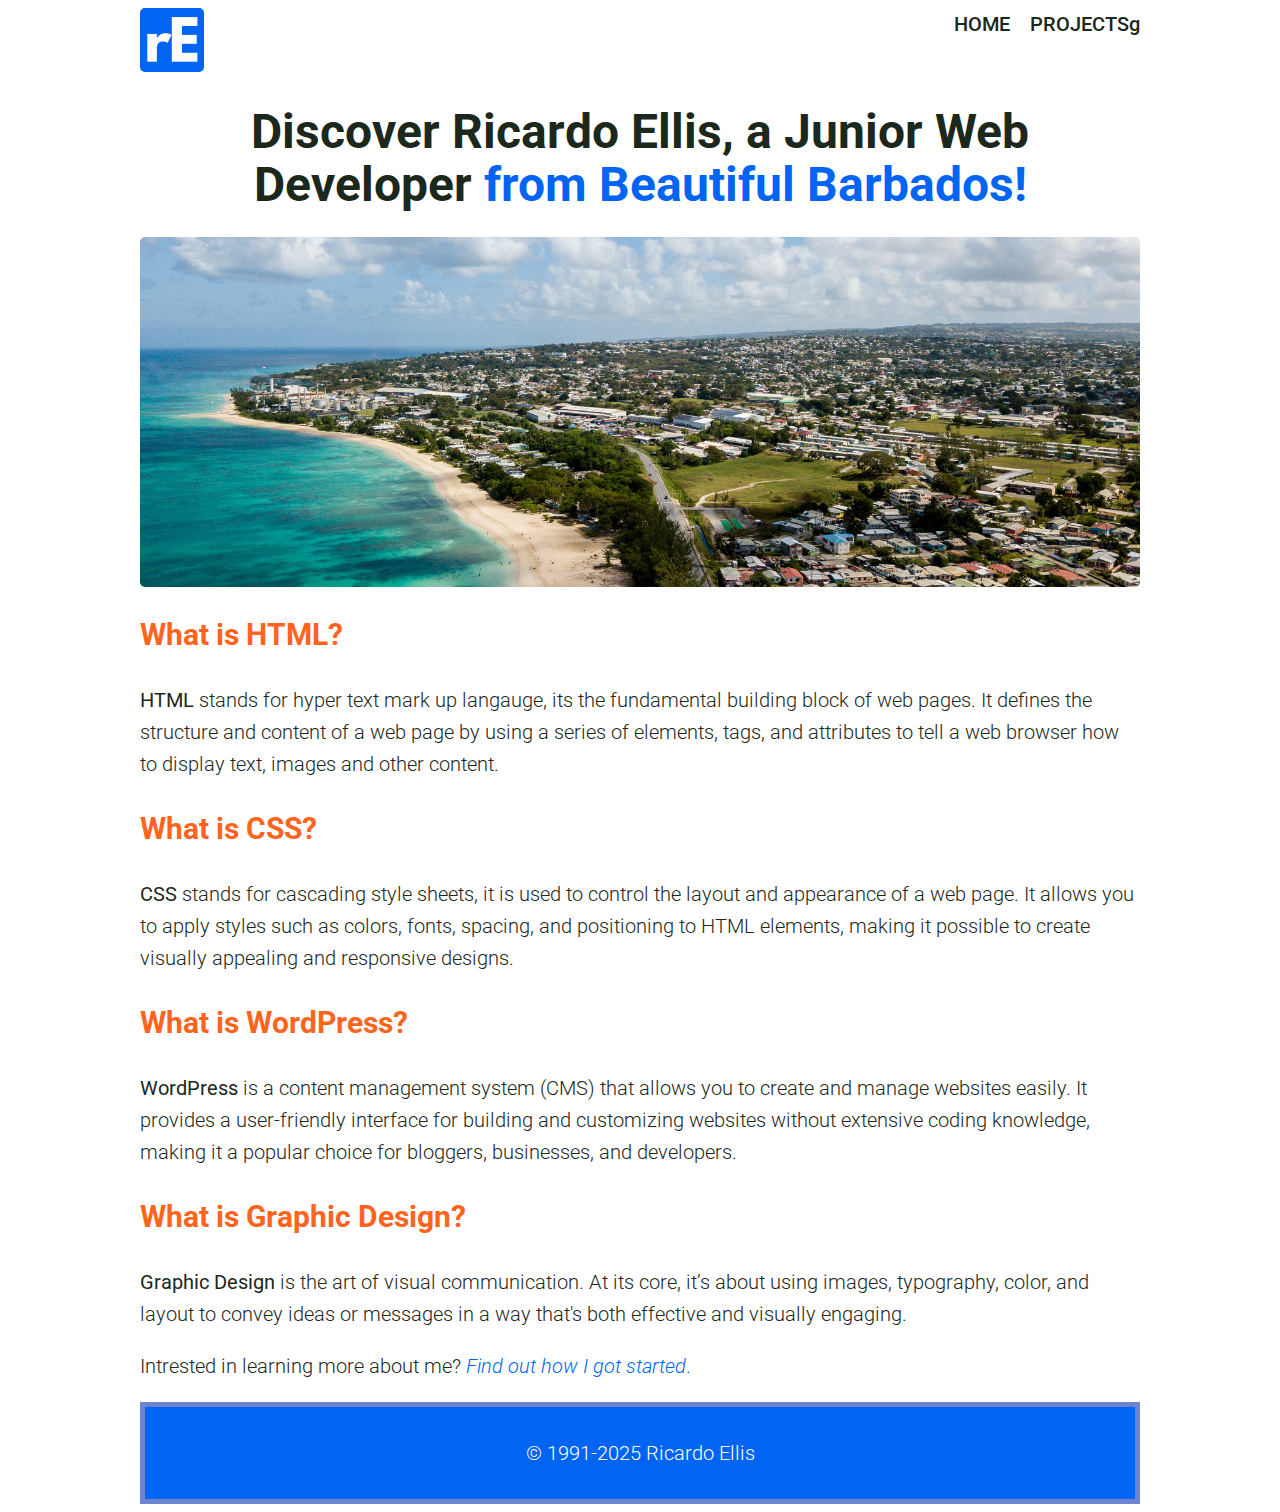
<file: index.html>
<!DOCTYPE html>
<html lang="en">
    <head>
        <title>Ricardo Ellis First Custom HTML & CSS Website</title>
        <link href="./assets/css/style.css" rel="stylesheet">
        <link href="https://fonts.googleapis.com/css2?family=Roboto:ital,wght@0,100..900;1,100..900&display=swap" rel="stylesheet">
        <meta charset="UTF-8">  
        <meta name="viewport" content="width=device-width, initial-scale=1.0">
        <meta name="description" content="Ricardo Ellis is a Junior Web Developer from Barbados, who is passionate about HTML, CSS, and WordPress.">
        <meta name="keywords" content="Ricardo Ellis, Junior Web Developer Barbados, Barbados, HTML, CSS, JavaScript, Web Development">
        <link rel="icon" href="./assets/images/favicon.ico" type="image/x-icon">
 
    </head>

    <body>    
        <div class="wrapper">     
        <header>
            
            <a href="https://ricardoellis.github.io/"><img src="./assets/images/re.png" alt="logo" class="icon"/></a>
       
        <nav class="primary-navigation" aria-label="Primary Navigation">
            <ul>
                <li><a href="https://ricardoellis.github.io/">HOME</a></li>
                <li><a href="https://ricardoellis.github.io/projects">PROJECTSg</a></li>
            </ul>
        </nav>
        
    </header>

        <main>
                        <h1>Discover Ricardo Ellis, a Junior Web Developer <span class="blue-text">from Beautiful Barbados!</span></h1>

            <img src="./assets/images/photo-of-barbados.png" alt="Barbados outline with beach vview"/>
            
         
            
            <section>
                <h2 id="what-is-html">What is HTML?</h2>
                <p><strong>HTML</strong> stands for hyper text mark up langauge, its the fundamental building block of web pages. It defines the structure and content of a web page by using  a series of elements, tags, and attributes to tell a web browser how to display text, images and other content.</p>
            </section>

            <section>
                <h2 id="what-is-css">What is CSS?</h2>
                <p><strong>CSS</strong> stands for cascading style sheets, it is used to control the layout and appearance of a web page. It allows you to apply styles such as colors, fonts, spacing, and positioning to HTML elements, making it possible to create visually appealing and responsive designs.</p>
            </section>

            <section>
                <h2 id="what-is-wordpress">What is WordPress?</h2>
                <p><strong>WordPress</strong> is a content management system (CMS) that allows you to create and manage websites easily. It provides a user-friendly interface for building and customizing websites without extensive coding knowledge, making it a popular choice for bloggers, businesses, and developers.</p>
            </section>
           
            <h2 id="what-is-graphic-design">What is Graphic Design?</h2>
            <p><strong>Graphic Design</strong> is the art of visual communication. At its core, it’s about using images, typography, color, and layout to convey ideas or messages in a way that's both effective and visually engaging.</p>
            <section>
                <p>Intrested in learning more about me? <a href="https://ricardoellis.github.io/projects"><em>Find out how I got started</em>.</p></a>
            </section>
        
        </main>

        <footer><p>© 1991-2025 Ricardo Ellis</p></footer>     
        </div>
    </body>
</html>
</file>
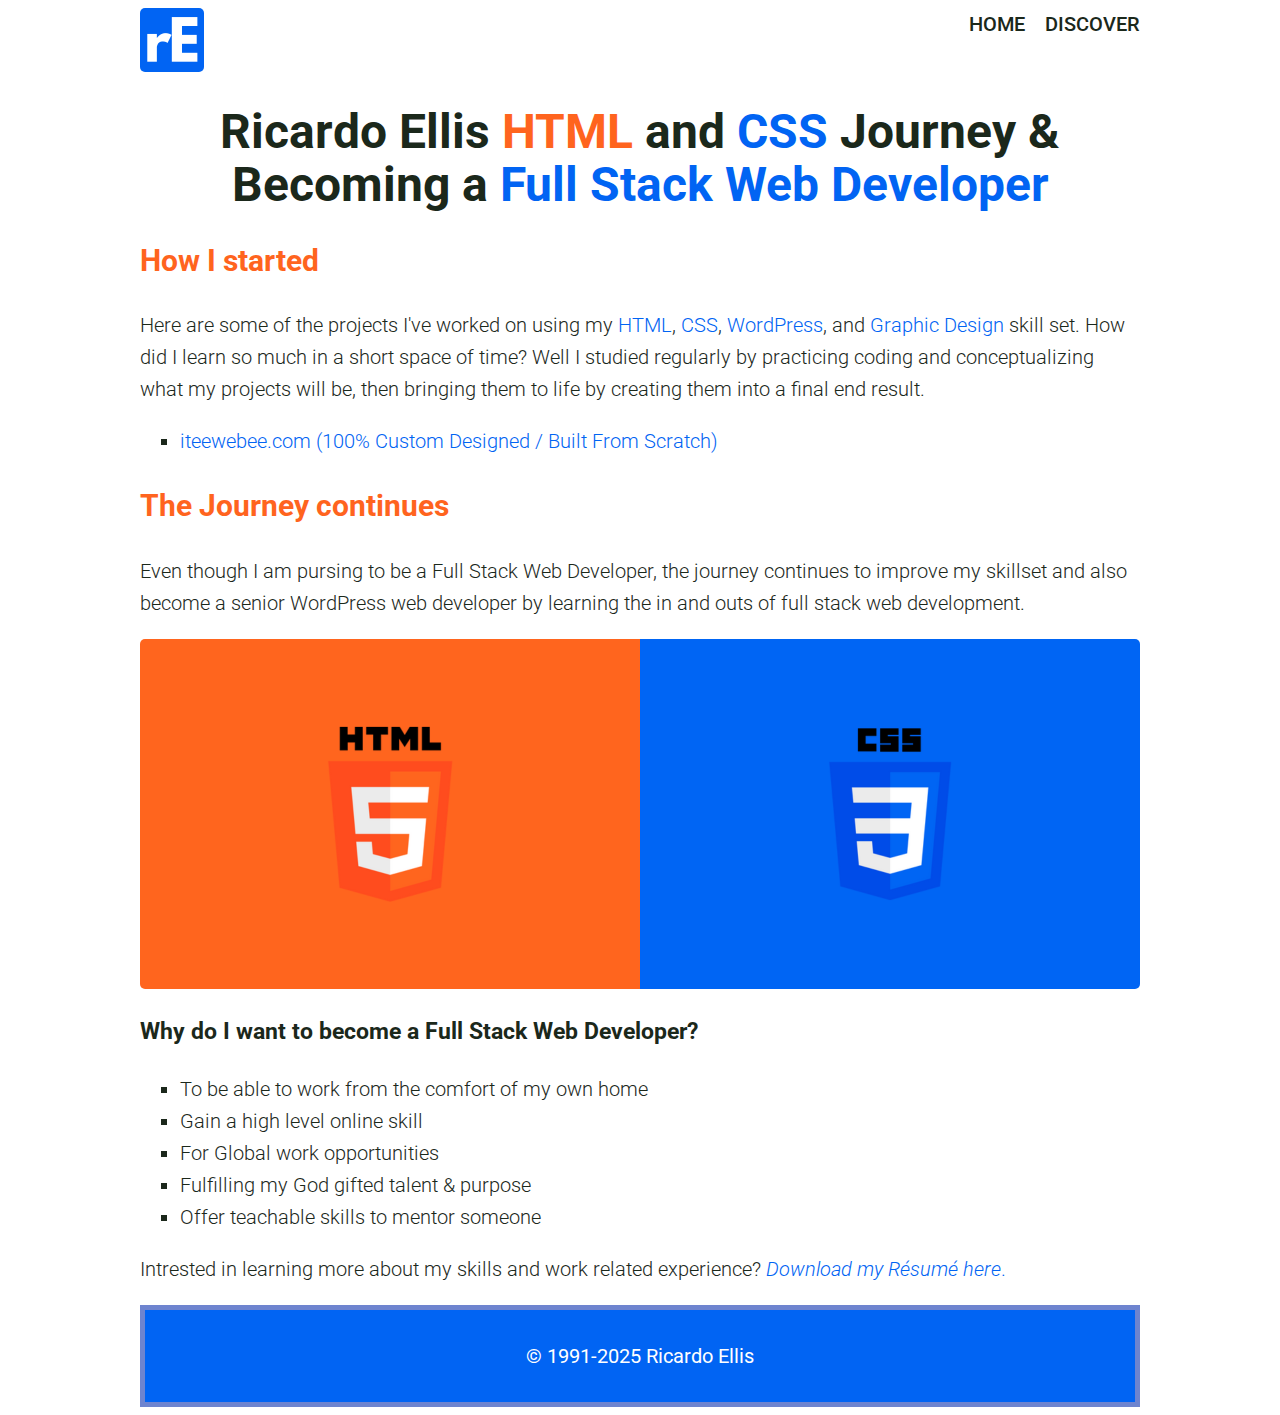
<file: discover.html>
<!DOCTYPE html>
<html lang="en">
    <head>
        <meta charset="UTF-8">
        <meta name="viewport" content="width=device-width, initial-scale=1.0" />
        <title>Ricardo Ellis - Discover - Junior Web Developer from Barbados</title>
        <link href="./assets/css/style.css" rel="stylesheet">
        <link href="https://fonts.googleapis.com/css2?family=Roboto:ital,wght@0,100..900;1,100..900&display=swap" rel="stylesheet">
        <meta charset="UTF-8">  
        <meta name="viewport" content="width=device-width, initial-scale=1.0" />
        <meta name="description" content="Ricardo Ellis is a Junior Web Developer from Barbados, who is passionate about HTML, CSS, and WordPress." />
        <meta name="keywords" content="Ricardo Ellis Projects, Junior Web Developer Barbados, HTML, CSS, JavaScript, Web Development" />
        <meta content="Discover Ricardo Ellis - Junior Web Developer From Barbados" property="og:title" />
        <meta property="og:type" content="website" />
        <meta content="https://ricardoellis.github.io/assets/og/bb.png" property="og:image" />
        <meta content="Full Stack Web Developer - WordPress, HTML, CSS, JavaScript, Web Development" property="og:description" />
        <meta property="og:url" content="https://ricardoellis.github.io" /> 
        <link rel="icon" href="./assets/images/favicon.ico" type="image/x-icon" />
    </head>

    <body>
        <div class="wrapper">
        <header>
            <a href="index.html"><img src="./assets/images/re.png" alt="logo" class="icon"/></a>
        <nav class="primary-navigation" aria-label="Primary Navigation">
            <ul>
                <li><a href="https://ricardoellis.github.io">HOME</a></li>
                <li><a href="https://ricardoellis.github.io/discover" class="active">DISCOVER</a></li>
            </ul>
        </nav>
        </header>

        <main>
                        <h1><span class="text-bg">Ricardo Ellis</span> <span class="orange-text">HTML</span> and <span class="blue-text">CSS</span> Journey & Becoming a <span class="blue-text">Full Stack Web Developer</span></h1>

                <section>
                    <h2>How I started </h2>
                    <p>Here are some of the projects I've worked on using my <a href="https://ricardoellis.github.io#what-is-html">HTML</a>, <a href="https://ricardoellis.github.io#what-is-css">CSS</a>, <a href="https://ricardoellis.github.io#what-is-wordpress">WordPress</a>, and <a href="https://ricardoellis.github.io#what-is-graphic-design">Graphic Design</a> skill set. How did I learn so much in a short space of time? Well I studied regularly by practicing coding and conceptualizing what my projects will be, then bringing them to life by creating them into a final end result. </p>

                <ul>
                    <li><a href="https://iteewebee.com/" target="_blank">iteewebee.com (100% Custom Designed / Built From Scratch)</a></li>        
                </ul>   

                </section>
                
                

                <section>
                    <h2>The Journey continues</h2>
                    <p>Even though I am pursing to be a Full Stack Web Developer, the journey continues to improve my skillset and also become a senior WordPress web developer by learning the in and outs of full stack web development.</p>

                </section>
           
           
            <img src="./assets/images/html-css.png"alt=" html and css icon"/>
            
            </section>
<section> 
                <h3>Why do I want to become a Full Stack Web Developer?</h3>
                <ul>
                    <li> To be able to work from the comfort of my own home</li>
                    <li> Gain a high level online skill</li>
                    <li>For Global work opportunities</li>
                    <li>Fulfilling my God gifted talent & purpose</li>
                    <li>Offer teachable skills to mentor someone</li>            
                </ul>
            </section>
          <section>
                <p>Intrested in learning more about my skills and work related experience? <a href="./assets/docs/Ricardo-Ellis-Resume.pdf"><em>Download my Résumé here</em>.</p></a>
            </section>
            
        </main>
            <footer>
                <p><strong>© 1991-2025 Ricardo Ellis</strong></p>
            </footer>
         </div>
         </body>
</html>
</file>
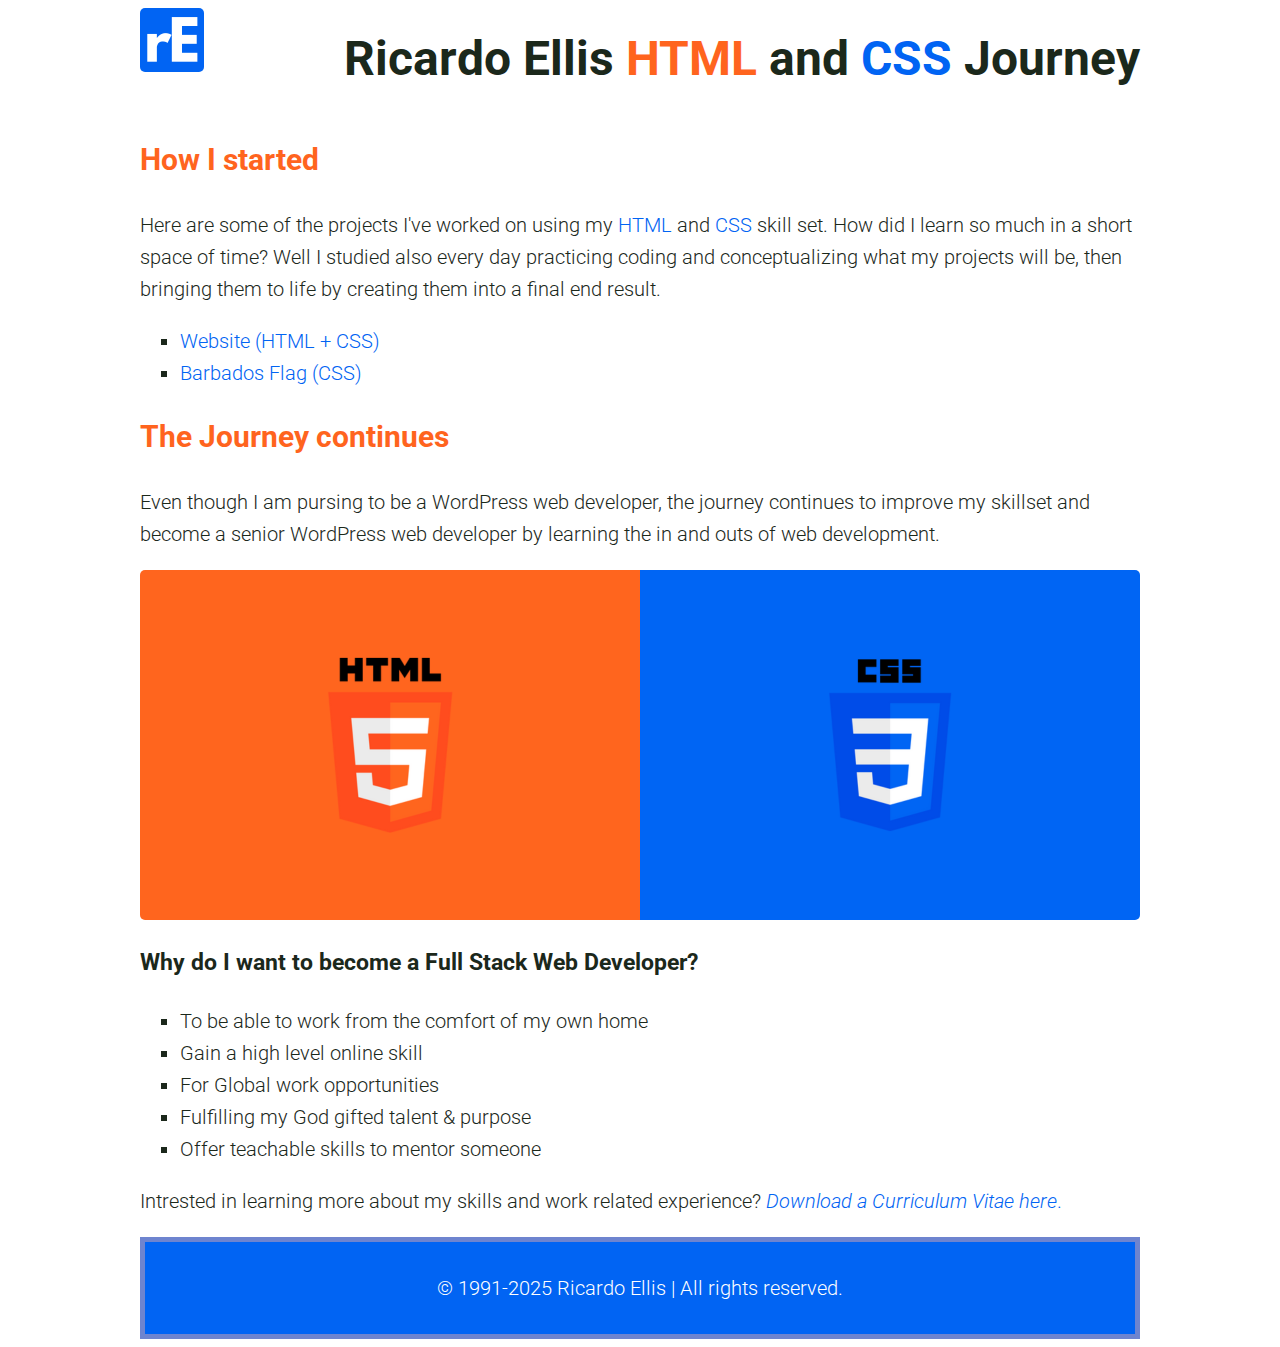
<file: projects.html>
<!DOCTYPE html>
<html lang="en">
    <head>
        <meta charset="UTF-8">
        <meta name="viewport" content="width=device-width, initial-scale=1.0">
        <title>Ricardo Ellis - Projects</title>
        <link href="./assets/css/style.css" rel="stylesheet">
        <link href="https://fonts.googleapis.com/css2?family=Roboto:ital,wght@0,100..900;1,100..900&display=swap" rel="stylesheet">
        <meta charset="UTF-8">  
        <meta name="viewport" content="width=device-width, initial-scale=1.0">
        <meta name="description" content="Ricardo Ellis is a Junior Web Developer from Barbados, who is passionate about HTML, CSS, and JavaScript.">
        <meta name="keywords" content="Ricardo Ellis Projects, Junior Web Developer Barbados, Barbados, HTML, CSS, JavaScript, Web Development">
        <link rel="icon" href="./assets/images/favicon.ico" type="image/x-icon">
    </head>

    <body>
        <div class="wrapper">
        <header>
            <a href="https://ricardoellis.github.io/"><img src="../assets/images/re.png" alt="logo" class="icon"/></a>
            <h1>Ricardo Ellis <span class="orange-text">HTML</span> and <span class="blue-text">CSS</span> Journey</h1>
        </header>

        <main>
            
                <section>
                    <h2>How I started </h2>
                    <p>Here are some of the projects I've worked on using my <a href="https://ricardoellis.github.io#what-is-html">HTML</a> and <a href="https://ricardoellis.github.io#what-is-css">CSS</a> skill set. How did I learn so much in a short space of time? Well I studied also every day practicing coding and conceptualizing what my projects will be, then bringing them to life by creating them into a final end result. </p>

                    <ul>
                    <li><a href="./my-first-html=and-css-only-website" target="_blank">Website (HTML + CSS)</a></li>
                    <li><a href="./barbados-html-css-flag.html" target="_blank">Barbados Flag (CSS)</a></li>
                </ul>   

                </section>
                
                

                <section>
                    <h2>The Journey continues</h2>
                    <p>Even though I am pursing to be a WordPress web developer, the journey continues to improve my skillset and become a senior WordPress web developer by learning the in and outs of web development.</p>

                </section>
           
           
            <img src="./assets/images/html-css.png"alt=" html and css icon" class="padding-area"/>
            
            </section>
<section> 
                <h3>Why do I want to become a Full Stack Web Developer?</h3>
                <ul>
                    <li> To be able to work from the comfort of my own home</li>
                    <li> Gain a high level online skill</li>
                    <li>For Global work opportunities</li>
                    <li>Fulfilling my God gifted talent & purpose</li>
                    <li>Offer teachable skills to mentor someone</li>            
                </ul>
            </section>
          <section>
                <p>Intrested in learning more about my skills and work related experience? <a href="./projects.html" target="_blank"><em>Download a Curriculum Vitae here</em>.</p></a>
            </section>
            
        </main>
            <footer>
                <p>© 1991-2025 Ricardo Ellis | All rights reserved.</p>
            </footer>
         </div>
         </body>
</html>
</file>
<file: assets/css/style.css>
/* Typeography */


body {
    font-family: 'Roboto', sans-serif;
    font-weight: 300;
    color: #1B281B;
    font-size: 1.25rem;
    line-height: 1.6;
}



h1 {
    color: 494e54;
    font-size: 3rem;
    text-align: center;
    line-height: 1.1;
    margin: 25px 0px;
}

h2 {
    color: #ff641e;
    
}

header {
    display: flex;
    justify-content: space-between;
}
.primary-navigation ul {
    display: flex;
    gap: 20px;
    list-style: none;
    margin: 0;
    padding: 0;
 }

.primary-navigation a {
    color: #1B281B;
    font-weight: 500;
    text-decoration: none;
}

.primary-navigation a:hover, .primary-navigation a:focus-visible, {
    color: #ff641e;
    text-decoration: underline;
}

.primary-navigation a:active {
    outline: 2px solid #ff641e;
    outline-offset: 4px;
}

.wrapper {
    max-inline-size: 1000px;
    margin-inline: auto;
}

.orange-text {
    color: #ff641e;
} 
.blue-text {
    color: #0164f3;
} 

a {
    color: #0164f3;
    text-decoration: none;
}

a:hover, a:focus-visible {
    color: #ff641e;
    text-decoration: underline;
}

ul {
    list-style: square;
}

footer {
    padding: 10px;
    text-align: center;
    background-color: #0164f3;
    border: #6E84CF 5px solid;
    color: #FFFFFF;

}


/* Images */
img {
    border-radius: 5px;
    max-inline-size: 100%;
    display: block;
}
.icon {
    width: 64px;
    height: 64px;
    display: inline-block;
}
</file>
